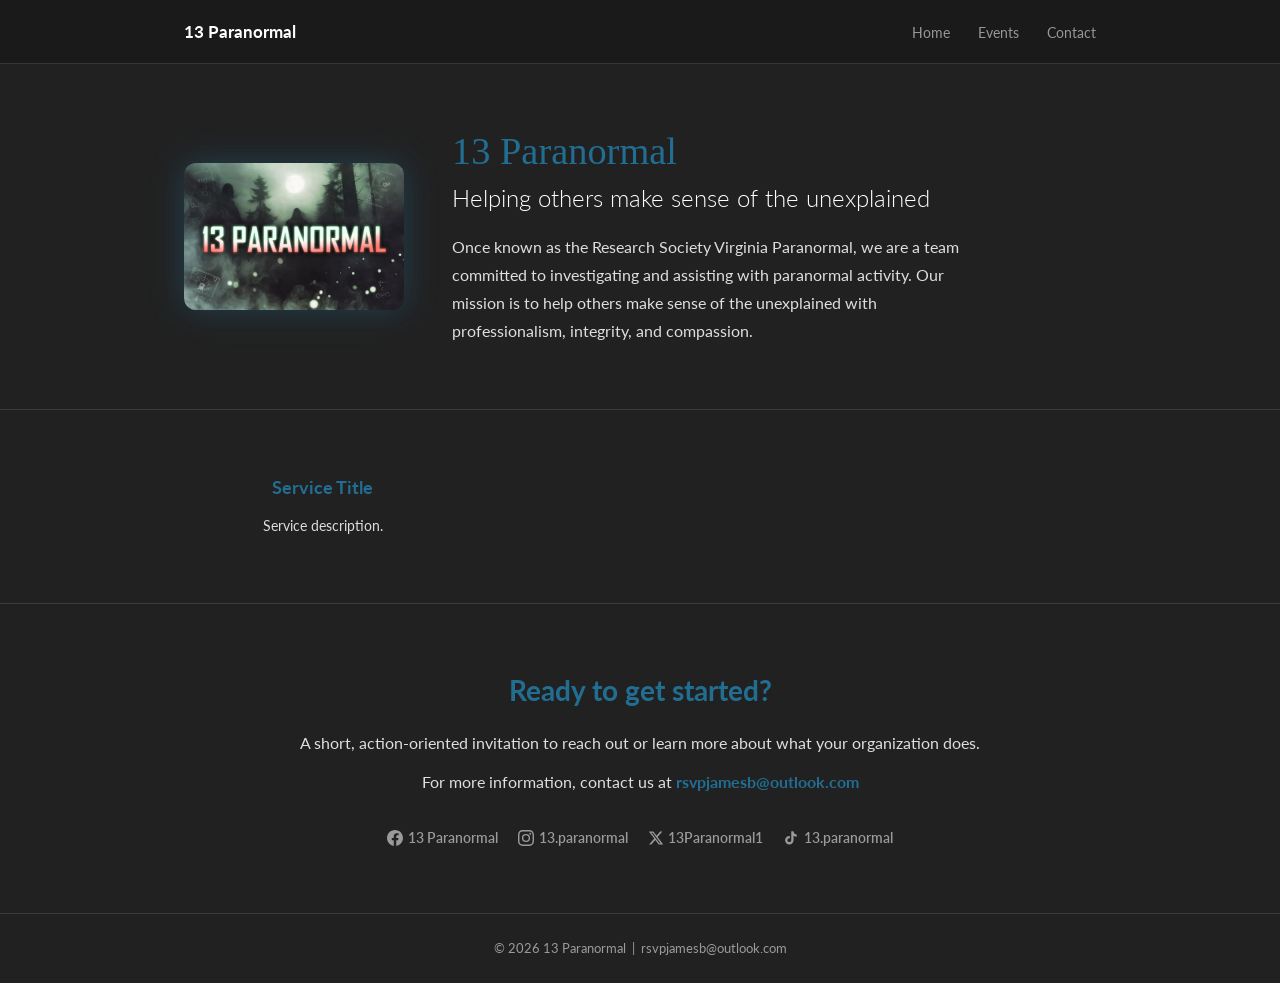
<file: index.html>
<!DOCTYPE html>
<html lang="en">
<head>
  <meta charset="UTF-8" />
  <meta name="viewport" content="width=device-width, initial-scale=1.0" />
  <meta name="description" content="" id="meta-description" />
  <title id="page-title">13Paranormal</title>
  <link rel="preconnect" href="https://fonts.googleapis.com" />
  <link rel="preconnect" href="https://fonts.gstatic.com" crossorigin />
  <link href="https://fonts.googleapis.com/css2?family=Lato:wght@300;400;700&display=swap" rel="stylesheet" />
  <link rel="icon" type="image/x-icon" href="/favicon.ico" />
  <link rel="icon" type="image/png" sizes="16x16" href="/favicon-16x16.png" />
  <link rel="icon" type="image/png" sizes="32x32" href="/favicon-32x32.png" />
  <link rel="apple-touch-icon" sizes="180x180" href="/apple-touch-icon.png" />
  <link rel="icon" type="image/png" sizes="192x192" href="/favicon-192x192.png" />
  <link rel="icon" type="image/png" sizes="512x512" href="/favicon-512x512.png" />
  <link rel="stylesheet" href="css/style.css" />
</head>
<body>

  <!-- ===================== NAV ===================== -->
  <nav class="site-nav" role="navigation" aria-label="Main navigation">
    <div class="nav-inner">
      <a href="/" class="nav-logo" id="nav-title">13Paranormal</a>
      <ul class="nav-links" id="nav-links" role="list">
        <li><a href="/" aria-current="page">Home</a></li>
        <!-- Additional nav links injected from content.json pages array -->
      </ul>
      <button class="nav-toggle" id="nav-toggle"
        aria-label="Toggle navigation" aria-expanded="false" aria-controls="nav-links">
        <span></span><span></span><span></span>
      </button>
    </div>
  </nav>

  <!-- ===================== HERO ===================== -->
  <section class="hero" aria-labelledby="hero-title">
    <div class="hero-inner">
      <div class="hero-logo" id="hero-logo-wrap" style="display:none">
        <img id="hero-logo-img" src="" alt="13Paranormal logo" />
      </div>
      <div class="hero-text">
        <h1 id="hero-title" class="hero-title"></h1>
        <p class="hero-subtitle" id="hero-subtitle"></p>
        <p class="hero-body" id="hero-body"></p>
      </div>
    </div>
  </section>

  <hr class="section-divider" />

  <!-- ===================== SERVICES ===================== -->
  <section class="services" aria-label="Our services">
    <div class="services-inner">
      <div class="services-grid" id="services-grid">
        <!-- Populated from _data/content.json -->
      </div>
    </div>
  </section>

  <hr class="section-divider" />

  <!-- ===================== CTA / CONTACT ===================== -->
  <section class="cta-section" id="contact" aria-labelledby="cta-heading">
    <div class="cta-inner">
      <h2 id="cta-heading" class="cta-heading"></h2>
      <p class="cta-body" id="cta-body"></p>
      <p class="cta-contact">
        For more information, contact us at
        <a href="#" id="contact-link"></a>
      </p>

      <!-- Social media links -->
      <div class="social-links" aria-label="Social media links">
        <a href="https://www.facebook.com/thirteen.paranormal" target="_blank" rel="noopener noreferrer" class="social-link facebook" aria-label="13Paranormal on Facebook">
          <svg class="social-icon" viewBox="0 0 24 24" fill="currentColor" aria-hidden="true" xmlns="http://www.w3.org/2000/svg">
            <path d="M24 12.073c0-6.627-5.373-12-12-12s-12 5.373-12 12c0 5.99 4.388 10.954 10.125 11.854v-8.385H7.078v-3.47h3.047V9.43c0-3.007 1.792-4.669 4.533-4.669 1.312 0 2.686.235 2.686.235v2.953H15.83c-1.491 0-1.956.925-1.956 1.874v2.25h3.328l-.532 3.47h-2.796v8.385C19.612 23.027 24 18.062 24 12.073z"/>
          </svg>
          <span class="social-name">13 Paranormal</span>
        </a>
        <a href="https://www.instagram.com/13.paranormal" target="_blank" rel="noopener noreferrer" class="social-link instagram" aria-label="13Paranormal on Instagram">
          <svg class="social-icon" viewBox="0 0 24 24" fill="currentColor" aria-hidden="true" xmlns="http://www.w3.org/2000/svg">
            <path d="M12 2.163c3.204 0 3.584.012 4.85.07 3.252.148 4.771 1.691 4.919 4.919.058 1.265.069 1.645.069 4.849 0 3.205-.012 3.584-.069 4.849-.149 3.225-1.664 4.771-4.919 4.919-1.266.058-1.644.07-4.85.07-3.204 0-3.584-.012-4.849-.07-3.26-.149-4.771-1.699-4.919-4.92-.058-1.265-.07-1.644-.07-4.849 0-3.204.013-3.583.07-4.849.149-3.227 1.664-4.771 4.919-4.919 1.266-.057 1.645-.069 4.849-.069zM12 0C8.741 0 8.333.014 7.053.072 2.695.272.273 2.69.073 7.052.014 8.333 0 8.741 0 12c0 3.259.014 3.668.072 4.948.2 4.358 2.618 6.78 6.98 6.98C8.333 23.986 8.741 24 12 24c3.259 0 3.668-.014 4.948-.072 4.354-.2 6.782-2.618 6.979-6.98.059-1.28.073-1.689.073-4.948 0-3.259-.014-3.667-.072-4.947-.196-4.354-2.617-6.78-6.979-6.98C15.668.014 15.259 0 12 0zm0 5.838a6.162 6.162 0 100 12.324 6.162 6.162 0 000-12.324zM12 16a4 4 0 110-8 4 4 0 010 8zm6.406-11.845a1.44 1.44 0 100 2.881 1.44 1.44 0 000-2.881z"/>
          </svg>
          <span class="social-name">13.paranormal</span>
        </a>
        <a href="https://x.com/13Paranormal1" target="_blank" rel="noopener noreferrer" class="social-link x" aria-label="13Paranormal on X">
          <svg class="social-icon" viewBox="0 0 24 24" fill="currentColor" aria-hidden="true" xmlns="http://www.w3.org/2000/svg">
            <path d="M18.244 2.25h3.308l-7.227 8.26 8.502 11.24H16.17l-5.214-6.817L4.99 21.75H1.68l7.73-8.835L1.254 2.25H8.08l4.713 6.231zm-1.161 17.52h1.833L7.084 4.126H5.117z"/>
          </svg>
          <span class="social-name">13Paranormal1</span>
        </a>
        <a href="https://tiktok.com/@13.paranormal" target="_blank" rel="noopener noreferrer" class="social-link tiktok" aria-label="13Paranormal on TikTok">
          <svg class="social-icon" viewBox="0 0 24 24" fill="currentColor" aria-hidden="true" xmlns="http://www.w3.org/2000/svg">
            <path d="M19.59 6.69a4.83 4.83 0 01-3.77-4.25V2h-3.45v13.67a2.89 2.89 0 01-2.88 2.5 2.89 2.89 0 01-2.89-2.89 2.89 2.89 0 012.89-2.89c.28 0 .54.04.79.1V9.01a6.33 6.33 0 00-.79-.05 6.34 6.34 0 00-6.34 6.34 6.34 6.34 0 006.34 6.34 6.34 6.34 0 006.33-6.34V8.69a8.18 8.18 0 004.78 1.52V6.76a4.85 4.85 0 01-1.02-.07z"/>
          </svg>
          <span class="social-name">13.paranormal</span>
        </a>
      </div>
    </div>
  </section>

  <!-- ===================== FOOTER ===================== -->
  <footer class="site-footer">
    <p>
      &copy; <span id="year"></span>
      <span id="footer-text"></span>
      &nbsp;|&nbsp;
      <a href="#" id="footer-email"></a>
    </p>
  </footer>

  <script>
    // ── Mobile nav toggle ────────────────────────────────
    const toggle = document.getElementById('nav-toggle');
    const navLinks = document.getElementById('nav-links');
    toggle.addEventListener('click', () => {
      const open = navLinks.classList.toggle('open');
      toggle.setAttribute('aria-expanded', String(open));
    });
    document.addEventListener('click', (e) => {
      if (!toggle.contains(e.target) && !navLinks.contains(e.target)) {
        navLinks.classList.remove('open');
        toggle.setAttribute('aria-expanded', 'false');
      }
    });

    // ── Footer year ──────────────────────────────────────
    document.getElementById('year').textContent = new Date().getFullYear();

    // ── Build dynamic nav from pages array ───────────────
    function buildNav(pages) {
      // Insert enabled page links before the Contact anchor
      (pages || []).forEach(p => {
        if (!p.enabled) return;
        const li = document.createElement('li');
        const a  = document.createElement('a');
        a.href = '/' + p.id;
        a.textContent = p.label;
        li.appendChild(a);
        navLinks.appendChild(li);
      });
      // Contact always last
      const contactLi = document.createElement('li');
      contactLi.innerHTML = '<a href="#contact">Contact</a>';
      navLinks.appendChild(contactLi);
    }

    // ── Load content from JSON ───────────────────────────
    fetch('/_data/content.json')
      .then(r => {
        if (!r.ok) throw new Error('content.json not found');
        return r.json();
      })
      .then(d => {
        document.title = d.site_title || '13Paranormal';
        document.getElementById('meta-description').content = d.hero_body || '';
        document.getElementById('nav-title').textContent = d.nav_title || '13Paranormal';

        // Hero logo
        if (d.hero_image) {
          const wrap = document.getElementById('hero-logo-wrap');
          const img  = document.getElementById('hero-logo-img');
          img.src  = d.hero_image;
          img.alt  = (d.nav_title || '13Paranormal') + ' logo';
          wrap.style.display = 'flex';
        }

        // Hero text
        document.getElementById('hero-title').textContent    = d.hero_title    || '';
        document.getElementById('hero-subtitle').textContent = d.hero_subtitle || '';
        document.getElementById('hero-body').textContent     = d.hero_body     || '';

        // Services
        const grid = document.getElementById('services-grid');
        (d.services || []).forEach(s => {
          const col = document.createElement('div');
          col.className = 'service-col';
          const h3 = document.createElement('h3');
          h3.textContent = s.title;
          const p = document.createElement('p');
          p.textContent = s.body;
          col.appendChild(h3);
          col.appendChild(p);
          grid.appendChild(col);
        });

        // CTA
        document.getElementById('cta-heading').textContent = d.cta_heading || '';
        document.getElementById('cta-body').textContent    = d.cta_body    || '';

        // Contact email
        const email = d.contact_email || '';
        const contactLink = document.getElementById('contact-link');
        contactLink.href        = 'mailto:' + email;
        contactLink.textContent = email;

        // Footer
        document.getElementById('footer-text').textContent = d.footer_text || '';
        const footerEmail = document.getElementById('footer-email');
        footerEmail.href        = 'mailto:' + email;
        footerEmail.textContent = email;

        // Dynamic nav — build from pages array
        buildNav(d.pages);
      })
      .catch(err => console.error('Failed to load content:', err));
  </script>

</body>
</html>
</file>
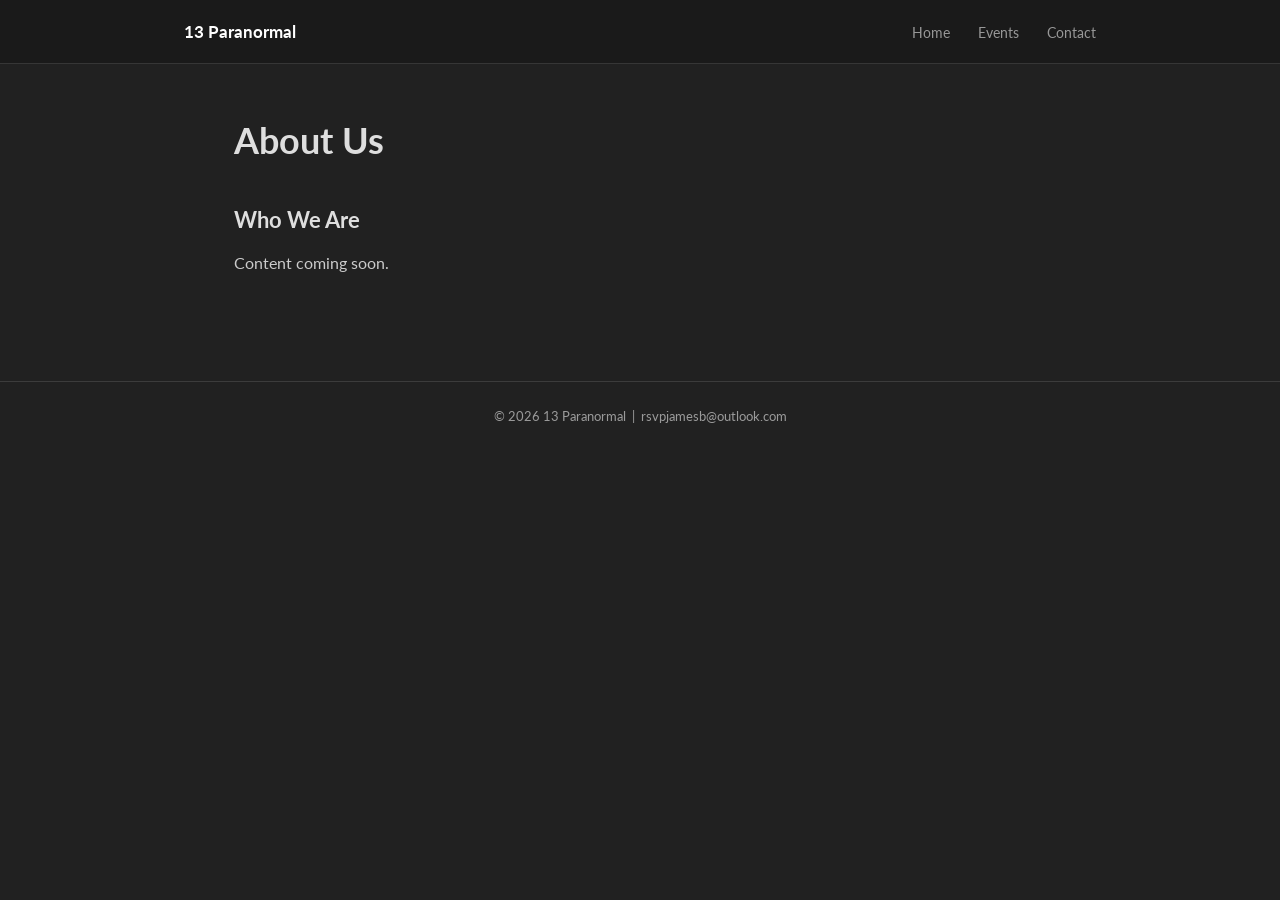
<file: about.html>
<!DOCTYPE html>
<html lang="en">
<head>
  <meta charset="UTF-8" />
  <meta name="viewport" content="width=device-width, initial-scale=1.0" />
  <meta name="description" content="About 13Paranormal — who we are and what we do." id="meta-description" />
  <title>About Us | 13Paranormal</title>
  <link rel="preconnect" href="https://fonts.googleapis.com" />
  <link rel="preconnect" href="https://fonts.gstatic.com" crossorigin />
  <link href="https://fonts.googleapis.com/css2?family=Lato:wght@300;400;700&display=swap" rel="stylesheet" />
  <link rel="icon" type="image/x-icon" href="/favicon.ico" />
  <link rel="icon" type="image/png" sizes="16x16" href="/favicon-16x16.png" />
  <link rel="icon" type="image/png" sizes="32x32" href="/favicon-32x32.png" />
  <link rel="apple-touch-icon" sizes="180x180" href="/apple-touch-icon.png" />
  <link rel="icon" type="image/png" sizes="192x192" href="/favicon-192x192.png" />
  <link rel="icon" type="image/png" sizes="512x512" href="/favicon-512x512.png" />
  <link rel="stylesheet" href="/css/style.css" />
  <style>
    .inner-page { max-width: 860px; margin: 0 auto; padding: 3rem 1.5rem 4rem; }
    .inner-page h1 { font-size: 2.25rem; font-weight: 700; margin-bottom: 2rem; }
    .about-section { margin-bottom: 2.5rem; }
    .about-section h2 { font-size: 1.4rem; font-weight: 700; margin-bottom: 0.75rem; }
    .about-section p { font-size: 1rem; line-height: 1.75; opacity: 0.9; white-space: pre-line; }
  </style>
</head>
<body>

  <nav class="site-nav" role="navigation" aria-label="Main navigation">
    <div class="nav-inner">
      <a href="/" class="nav-logo" id="nav-title">13Paranormal</a>
      <ul class="nav-links" id="nav-links" role="list">
        <li><a href="/">Home</a></li>
        <!-- dynamic nav links injected here -->
      </ul>
      <button class="nav-toggle" id="nav-toggle"
        aria-label="Toggle navigation" aria-expanded="false" aria-controls="nav-links">
        <span></span><span></span><span></span>
      </button>
    </div>
  </nav>

  <main>
    <div class="inner-page" id="page-content" aria-live="polite">
      <h1 id="page-title">About Us</h1>
      <div id="sections-container"></div>
    </div>
  </main>

  <footer class="site-footer">
    <p>
      &copy; <span id="year"></span>
      <span id="footer-text"></span>
      &nbsp;|&nbsp;
      <a href="#" id="footer-email"></a>
    </p>
  </footer>

  <script>
    // ── Shared nav/footer loader ─────────────────────────────────────────────
    function buildNav(data, currentPage) {
      const ul = document.getElementById('nav-links');
      ul.innerHTML = '<li><a href="/">Home</a></li>';
      (data.pages || []).forEach(p => {
        if (!p.enabled) return;
        const li = document.createElement('li');
        const a  = document.createElement('a');
        a.href = '/' + p.id;
        a.textContent = p.label;
        if (p.id === currentPage) a.setAttribute('aria-current', 'page');
        li.appendChild(a);
        ul.appendChild(li);
      });
      const contactLi = document.createElement('li');
      contactLi.innerHTML = '<a href="/#contact">Contact</a>';
      ul.appendChild(contactLi);
    }

    function applyShared(data, currentPage) {
      if (data.nav_title)     document.getElementById('nav-title').textContent   = data.nav_title;
      if (data.footer_text)   document.getElementById('footer-text').textContent = data.footer_text;
      if (data.contact_email) {
        const fe = document.getElementById('footer-email');
        fe.href = 'mailto:' + data.contact_email;
        fe.textContent = data.contact_email;
      }
      buildNav(data, currentPage);
    }

    // ── Mobile nav toggle ────────────────────────────────────────────────────
    const toggle = document.getElementById('nav-toggle');
    const links  = document.getElementById('nav-links');
    toggle.addEventListener('click', () => {
      const open = links.classList.toggle('open');
      toggle.setAttribute('aria-expanded', String(open));
    });
    document.addEventListener('click', e => {
      if (!toggle.contains(e.target) && !links.contains(e.target)) {
        links.classList.remove('open');
        toggle.setAttribute('aria-expanded', 'false');
      }
    });

    document.getElementById('year').textContent = new Date().getFullYear();

    // ── Load shared content ──────────────────────────────────────────────────
    fetch('/_data/content.json')
      .then(r => r.ok ? r.json() : Promise.reject())
      .then(d => applyShared(d, 'about'))
      .catch(() => {});

    // ── Load page content ────────────────────────────────────────────────────
    fetch('/_data/about.json')
      .then(r => r.ok ? r.json() : Promise.reject())
      .then(d => {
        if (d.page_title) {
          document.getElementById('page-title').textContent = d.page_title;
          document.title = d.page_title + ' | 13Paranormal';
        }
        const container = document.getElementById('sections-container');
        (d.sections || []).forEach(s => {
          const sec = document.createElement('div');
          sec.className = 'about-section';
          if (s.heading) {
            const h2 = document.createElement('h2');
            h2.textContent = s.heading;
            sec.appendChild(h2);
          }
          if (s.body) {
            const p = document.createElement('p');
            p.textContent = s.body;
            sec.appendChild(p);
          }
          container.appendChild(sec);
        });
      })
      .catch(() => {});
  </script>

</body>
</html>
</file>
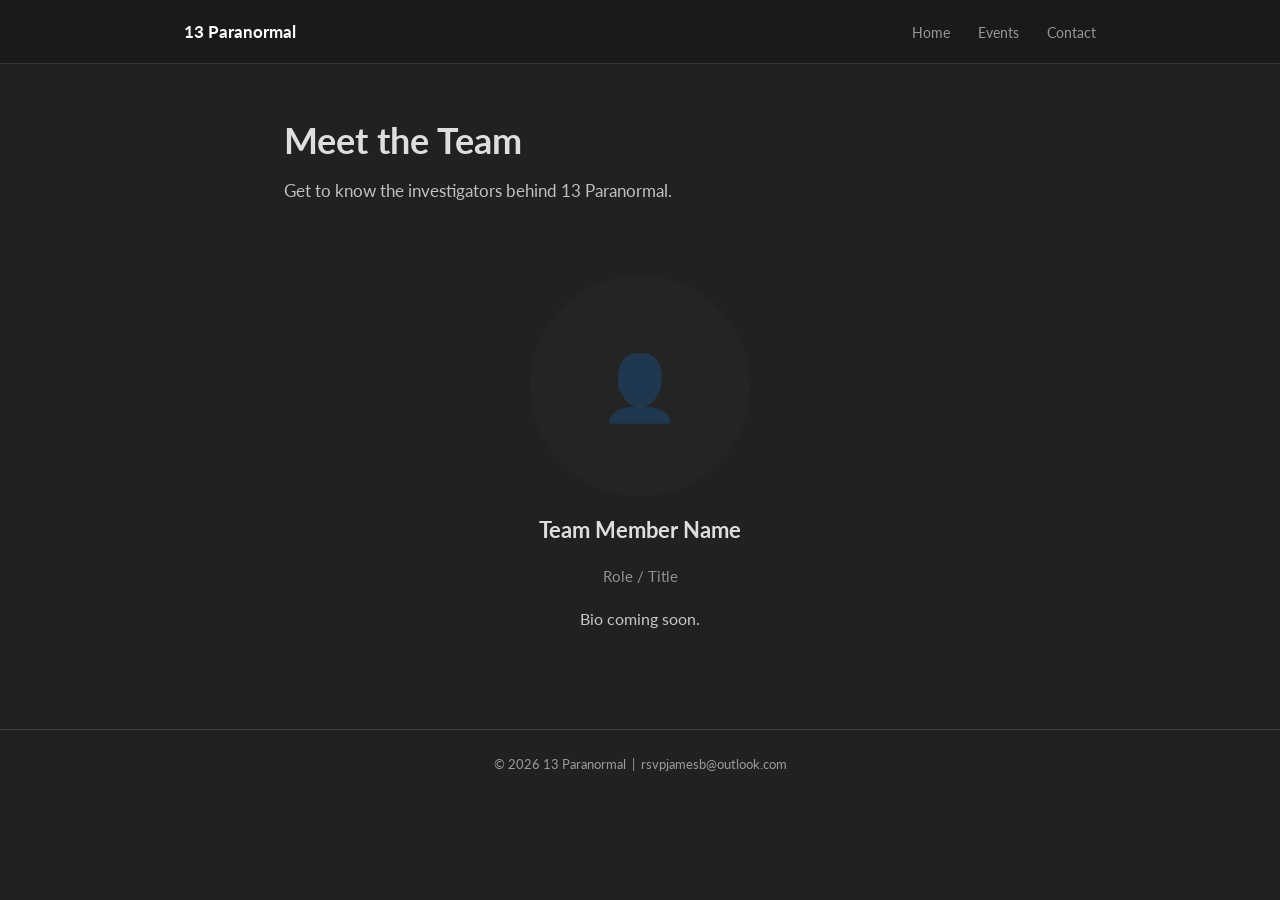
<file: bios.html>
<!DOCTYPE html>
<html lang="en">
<head>
  <meta charset="UTF-8" />
  <meta name="viewport" content="width=device-width, initial-scale=1.0" />
  <meta name="description" content="Meet the investigators of 13Paranormal." />
  <title>Meet the Team | 13Paranormal</title>
  <link rel="preconnect" href="https://fonts.googleapis.com" />
  <link rel="preconnect" href="https://fonts.gstatic.com" crossorigin />
  <link href="https://fonts.googleapis.com/css2?family=Lato:wght@300;400;700&display=swap" rel="stylesheet" />
  <link rel="icon" type="image/x-icon" href="/favicon.ico" />
  <link rel="icon" type="image/png" sizes="16x16" href="/favicon-16x16.png" />
  <link rel="icon" type="image/png" sizes="32x32" href="/favicon-32x32.png" />
  <link rel="apple-touch-icon" sizes="180x180" href="/apple-touch-icon.png" />
  <link rel="icon" type="image/png" sizes="192x192" href="/favicon-192x192.png" />
  <link rel="icon" type="image/png" sizes="512x512" href="/favicon-512x512.png" />
  <link rel="stylesheet" href="/css/style.css" />
  <style>
    .inner-page {
      max-width: 760px;
      margin: 0 auto;
      padding: 3rem 1.5rem 4rem;
    }

    .inner-page h1 {
      font-size: 2.25rem;
      font-weight: 700;
      margin-bottom: 0.5rem;
    }

    .page-intro {
      font-size: 1.05rem;
      opacity: 0.85;
      margin-bottom: 2.5rem;
    }

    /* ── Individual bio block ── */
    .bio-block {
      display: flex;
      flex-direction: column;
      align-items: center;
      text-align: center;
      gap: 1rem;
      padding: 2rem 0;
    }

    .bio-photo {
      width: 220px;
      height: 220px;
      object-fit: cover;
      border-radius: 50%;
      background: rgba(255,255,255,0.06);
      flex-shrink: 0;
    }

    .bio-photo-placeholder {
      width: 220px;
      height: 220px;
      border-radius: 50%;
      background: rgba(255,255,255,0.06);
      display: flex;
      align-items: center;
      justify-content: center;
      font-size: 4rem;
      opacity: 0.3;
      flex-shrink: 0;
    }

    .bio-name {
      font-size: 1.4rem;
      font-weight: 700;
      margin: 0;
    }

    .bio-role {
      font-size: 0.95rem;
      opacity: 0.6;
      margin: 0;
    }

    .bio-text {
      font-size: 1rem;
      line-height: 1.8;
      opacity: 0.88;
      white-space: pre-line;
      max-width: 600px;
    }

    /* ── Section divider between bios ── */
    .bio-divider {
      border: none;
      border-top: 1px solid rgba(255,255,255,0.12);
      margin: 0;
    }
  </style>
</head>
<body>

  <nav class="site-nav" role="navigation" aria-label="Main navigation">
    <div class="nav-inner">
      <a href="/" class="nav-logo" id="nav-title">13Paranormal</a>
      <ul class="nav-links" id="nav-links" role="list">
        <li><a href="/">Home</a></li>
      </ul>
      <button class="nav-toggle" id="nav-toggle"
        aria-label="Toggle navigation" aria-expanded="false" aria-controls="nav-links">
        <span></span><span></span><span></span>
      </button>
    </div>
  </nav>

  <main>
    <div class="inner-page" aria-live="polite">
      <h1 id="page-title">Meet the Team</h1>
      <p class="page-intro" id="page-intro"></p>
      <div id="bios-container"></div>
    </div>
  </main>

  <footer class="site-footer">
    <p>
      &copy; <span id="year"></span>
      <span id="footer-text"></span>
      &nbsp;|&nbsp;
      <a href="#" id="footer-email"></a>
    </p>
  </footer>

  <script>
    // ── Nav toggle ───────────────────────────────────────
    const toggle  = document.getElementById('nav-toggle');
    const navLinks = document.getElementById('nav-links');
    toggle.addEventListener('click', () => {
      const open = navLinks.classList.toggle('open');
      toggle.setAttribute('aria-expanded', String(open));
    });
    document.addEventListener('click', e => {
      if (!toggle.contains(e.target) && !navLinks.contains(e.target)) {
        navLinks.classList.remove('open');
        toggle.setAttribute('aria-expanded', 'false');
      }
    });

    document.getElementById('year').textContent = new Date().getFullYear();

    // ── Shared content (nav + footer) ───────────────────
    fetch('/_data/content.json')
      .then(r => r.ok ? r.json() : Promise.reject())
      .then(d => {
        if (d.nav_title)     document.getElementById('nav-title').textContent   = d.nav_title;
        if (d.footer_text)   document.getElementById('footer-text').textContent = d.footer_text;
        if (d.contact_email) {
          const fe = document.getElementById('footer-email');
          fe.href = 'mailto:' + d.contact_email;
          fe.textContent = d.contact_email;
        }

        // Dynamic nav
        (d.pages || []).forEach(p => {
          if (!p.enabled) return;
          const li = document.createElement('li');
          const a  = document.createElement('a');
          a.href = '/' + p.id;
          a.textContent = p.label;
          if (p.id === 'bios') a.setAttribute('aria-current', 'page');
          li.appendChild(a);
          navLinks.appendChild(li);
        });
        const contactLi = document.createElement('li');
        contactLi.innerHTML = '<a href="/#contact">Contact</a>';
        navLinks.appendChild(contactLi);
      })
      .catch(() => {});

    // ── Bios content ─────────────────────────────────────
    fetch('/_data/bios.json')
      .then(r => r.ok ? r.json() : Promise.reject())
      .then(d => {
        if (d.page_title) {
          document.getElementById('page-title').textContent = d.page_title;
          document.title = d.page_title + ' | 13Paranormal';
        }
        if (d.page_intro) {
          document.getElementById('page-intro').textContent = d.page_intro;
        }

        const container = document.getElementById('bios-container');
        (d.members || []).forEach((m, i) => {

          // Section break before every bio after the first
          if (i > 0) {
            const hr = document.createElement('hr');
            hr.className = 'bio-divider';
            container.appendChild(hr);
          }

          const block = document.createElement('div');
          block.className = 'bio-block';

          // Photo or placeholder
          if (m.photo) {
            const img = document.createElement('img');
            img.src = m.photo;
            img.alt = m.name + ' photo';
            img.className = 'bio-photo';
            block.appendChild(img);
          } else {
            const ph = document.createElement('div');
            ph.className = 'bio-photo-placeholder';
            ph.setAttribute('aria-hidden', 'true');
            ph.textContent = '👤';
            block.appendChild(ph);
          }

          // Name
          const name = document.createElement('p');
          name.className = 'bio-name';
          name.textContent = m.name;
          block.appendChild(name);

          // Role (optional)
          if (m.role) {
            const role = document.createElement('p');
            role.className = 'bio-role';
            role.textContent = m.role;
            block.appendChild(role);
          }

          // Bio text
          if (m.bio) {
            const bio = document.createElement('p');
            bio.className = 'bio-text';
            bio.textContent = m.bio;
            block.appendChild(bio);
          }

          container.appendChild(block);
        });
      })
      .catch(() => {});
  </script>

</body>
</html>
</file>
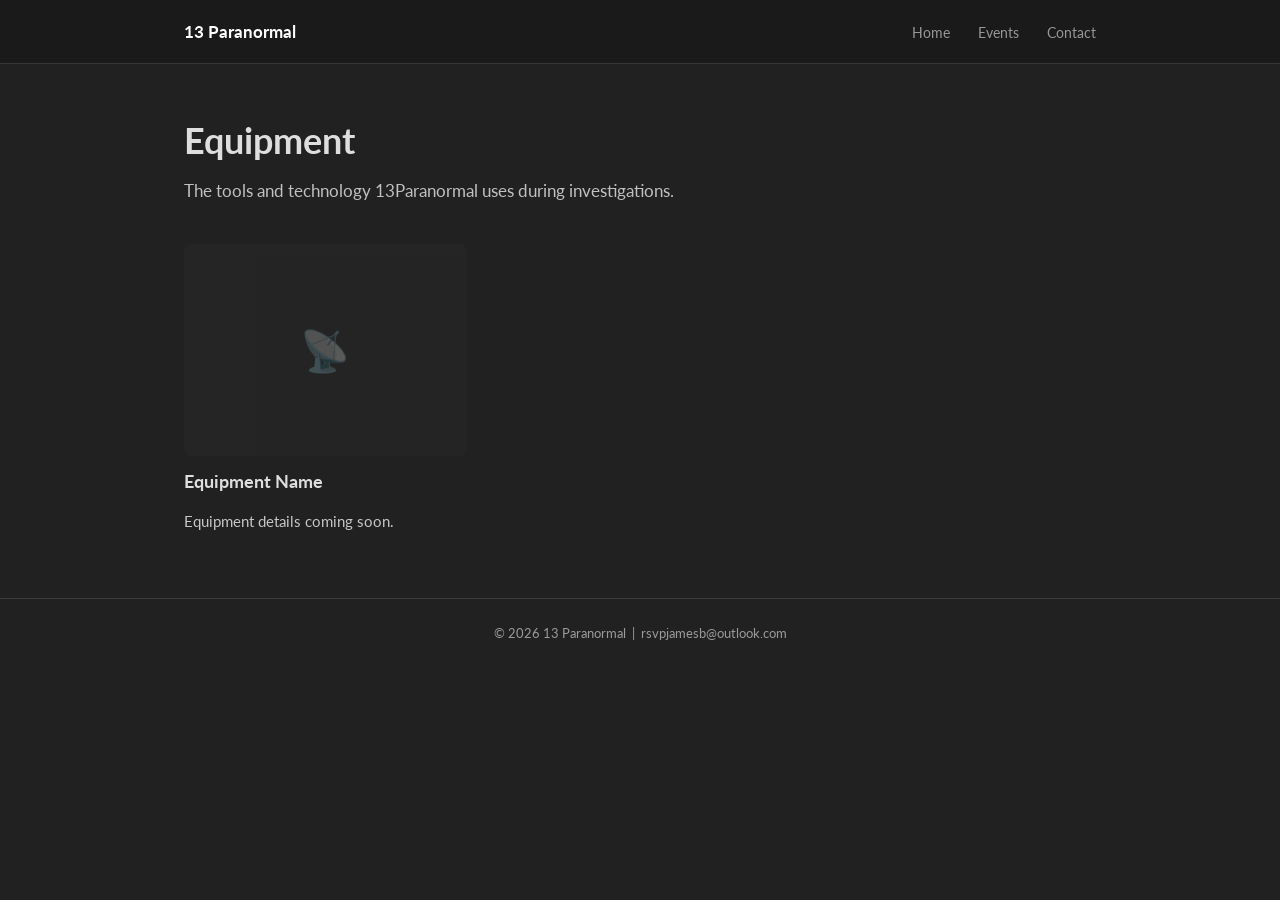
<file: equipment.html>
<!DOCTYPE html>
<html lang="en">
<head>
  <meta charset="UTF-8" />
  <meta name="viewport" content="width=device-width, initial-scale=1.0" />
  <meta name="description" content="Equipment used by 13Paranormal during investigations." id="meta-description" />
  <title>Equipment | 13Paranormal</title>
  <link rel="preconnect" href="https://fonts.googleapis.com" />
  <link rel="preconnect" href="https://fonts.gstatic.com" crossorigin />
  <link href="https://fonts.googleapis.com/css2?family=Lato:wght@300;400;700&display=swap" rel="stylesheet" />
  <link rel="icon" type="image/x-icon" href="/favicon.ico" />
  <link rel="icon" type="image/png" sizes="16x16" href="/favicon-16x16.png" />
  <link rel="icon" type="image/png" sizes="32x32" href="/favicon-32x32.png" />
  <link rel="apple-touch-icon" sizes="180x180" href="/apple-touch-icon.png" />
  <link rel="icon" type="image/png" sizes="192x192" href="/favicon-192x192.png" />
  <link rel="icon" type="image/png" sizes="512x512" href="/favicon-512x512.png" />
  <link rel="stylesheet" href="/css/style.css" />
  <style>
    .inner-page { max-width: 960px; margin: 0 auto; padding: 3rem 1.5rem 4rem; }
    .inner-page h1 { font-size: 2.25rem; font-weight: 700; margin-bottom: 0.5rem; }
    .page-intro { font-size: 1.05rem; opacity: 0.85; margin-bottom: 2.5rem; }
    .equipment-grid {
      display: grid;
      grid-template-columns: repeat(auto-fill, minmax(260px, 1fr));
      gap: 2rem;
    }
    .equipment-card { display: flex; flex-direction: column; gap: 0.75rem; }
    .equipment-photo {
      width: 100%;
      aspect-ratio: 4 / 3;
      object-fit: cover;
      border-radius: 8px;
      background: rgba(255,255,255,0.06);
    }
    .equipment-photo-placeholder {
      width: 100%;
      aspect-ratio: 4 / 3;
      border-radius: 8px;
      background: rgba(255,255,255,0.06);
      display: flex;
      align-items: center;
      justify-content: center;
      font-size: 2.5rem;
      opacity: 0.3;
    }
    .equipment-name { font-size: 1.1rem; font-weight: 700; margin: 0; }
    .equipment-desc { font-size: 0.95rem; line-height: 1.7; opacity: 0.88; white-space: pre-line; }
  </style>
</head>
<body>

  <nav class="site-nav" role="navigation" aria-label="Main navigation">
    <div class="nav-inner">
      <a href="/" class="nav-logo" id="nav-title">13Paranormal</a>
      <ul class="nav-links" id="nav-links" role="list">
        <li><a href="/">Home</a></li>
      </ul>
      <button class="nav-toggle" id="nav-toggle"
        aria-label="Toggle navigation" aria-expanded="false" aria-controls="nav-links">
        <span></span><span></span><span></span>
      </button>
    </div>
  </nav>

  <main>
    <div class="inner-page" aria-live="polite">
      <h1 id="page-title">Equipment</h1>
      <p class="page-intro" id="page-intro"></p>
      <div class="equipment-grid" id="equipment-grid"></div>
    </div>
  </main>

  <footer class="site-footer">
    <p>
      &copy; <span id="year"></span>
      <span id="footer-text"></span>
      &nbsp;|&nbsp;
      <a href="#" id="footer-email"></a>
    </p>
  </footer>

  <script>
    function buildNav(data, currentPage) {
      const ul = document.getElementById('nav-links');
      ul.innerHTML = '<li><a href="/">Home</a></li>';
      (data.pages || []).forEach(p => {
        if (!p.enabled) return;
        const li = document.createElement('li');
        const a  = document.createElement('a');
        a.href = '/' + p.id;
        a.textContent = p.label;
        if (p.id === currentPage) a.setAttribute('aria-current', 'page');
        li.appendChild(a);
        ul.appendChild(li);
      });
      const contactLi = document.createElement('li');
      contactLi.innerHTML = '<a href="/#contact">Contact</a>';
      ul.appendChild(contactLi);
    }

    function applyShared(data, currentPage) {
      if (data.nav_title)     document.getElementById('nav-title').textContent   = data.nav_title;
      if (data.footer_text)   document.getElementById('footer-text').textContent = data.footer_text;
      if (data.contact_email) {
        const fe = document.getElementById('footer-email');
        fe.href = 'mailto:' + data.contact_email;
        fe.textContent = data.contact_email;
      }
      buildNav(data, currentPage);
    }

    const toggle = document.getElementById('nav-toggle');
    const links  = document.getElementById('nav-links');
    toggle.addEventListener('click', () => {
      const open = links.classList.toggle('open');
      toggle.setAttribute('aria-expanded', String(open));
    });
    document.addEventListener('click', e => {
      if (!toggle.contains(e.target) && !links.contains(e.target)) {
        links.classList.remove('open');
        toggle.setAttribute('aria-expanded', 'false');
      }
    });

    document.getElementById('year').textContent = new Date().getFullYear();

    fetch('/_data/content.json')
      .then(r => r.ok ? r.json() : Promise.reject())
      .then(d => applyShared(d, 'equipment'))
      .catch(() => {});

    fetch('/_data/equipment.json')
      .then(r => r.ok ? r.json() : Promise.reject())
      .then(d => {
        if (d.page_title) {
          document.getElementById('page-title').textContent = d.page_title;
          document.title = d.page_title + ' | 13Paranormal';
        }
        if (d.page_intro) document.getElementById('page-intro').textContent = d.page_intro;

        const grid = document.getElementById('equipment-grid');
        (d.items || []).forEach(item => {
          const card = document.createElement('div');
          card.className = 'equipment-card';

          if (item.photo) {
            const img = document.createElement('img');
            img.src = item.photo;
            img.alt = item.name + ' photo';
            img.className = 'equipment-photo';
            card.appendChild(img);
          } else {
            const ph = document.createElement('div');
            ph.className = 'equipment-photo-placeholder';
            ph.textContent = '📡';
            card.appendChild(ph);
          }

          const name = document.createElement('p');
          name.className = 'equipment-name';
          name.textContent = item.name;
          card.appendChild(name);

          if (item.description) {
            const desc = document.createElement('p');
            desc.className = 'equipment-desc';
            desc.textContent = item.description;
            card.appendChild(desc);
          }

          grid.appendChild(card);
        });
      })
      .catch(() => {});
  </script>

</body>
</html>
</file>
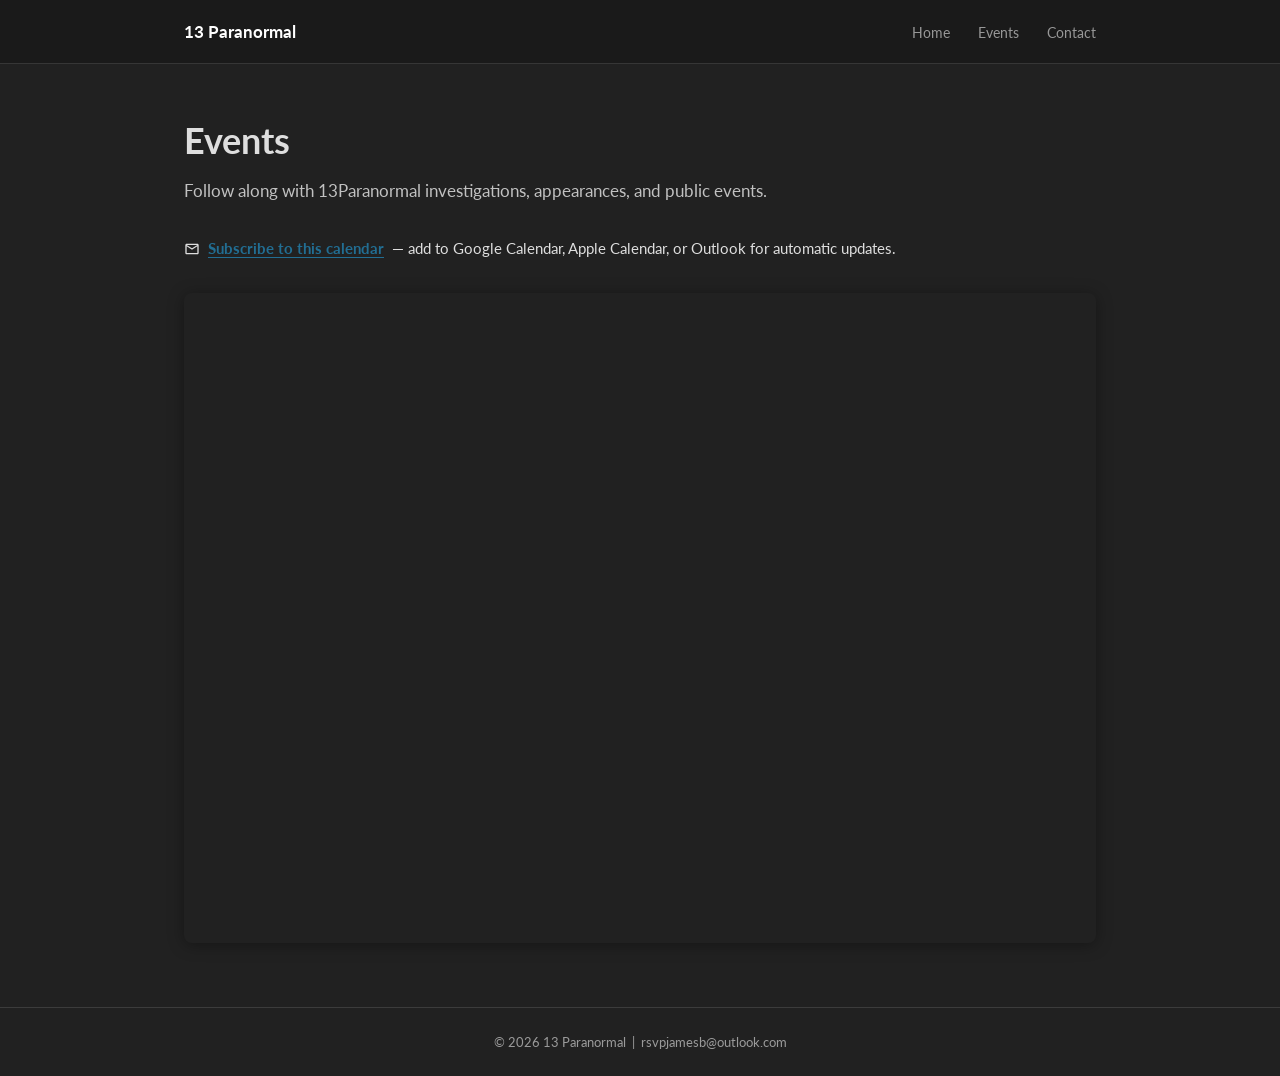
<file: events.html>
<!DOCTYPE html>
<html lang="en">
<head>
  <meta charset="UTF-8" />
  <meta name="viewport" content="width=device-width, initial-scale=1.0" />
  <meta name="description" content="Upcoming events, investigations, appearances, and public programming from 13Paranormal." />
  <title>Events | 13Paranormal</title>
  <link rel="preconnect" href="https://fonts.googleapis.com" />
  <link rel="preconnect" href="https://fonts.gstatic.com" crossorigin />
  <link href="https://fonts.googleapis.com/css2?family=Lato:wght@300;400;700&display=swap" rel="stylesheet" />
  <link rel="icon" type="image/x-icon" href="/favicon.ico" />
  <link rel="icon" type="image/png" sizes="16x16" href="/favicon-16x16.png" />
  <link rel="icon" type="image/png" sizes="32x32" href="/favicon-32x32.png" />
  <link rel="apple-touch-icon" sizes="180x180" href="/apple-touch-icon.png" />
  <link rel="icon" type="image/png" sizes="192x192" href="/favicon-192x192.png" />
  <link rel="icon" type="image/png" sizes="512x512" href="/favicon-512x512.png" />
  <link rel="stylesheet" href="/css/style.css" />
  <style>
    .events-page { max-width: 960px; margin: 0 auto; padding: 3rem 1.5rem 4rem; }
    .events-page h1 { font-size: 2.25rem; font-weight: 700; margin-bottom: 0.5rem; }
    .events-intro { font-size: 1.05rem; margin-bottom: 2rem; opacity: 0.85; }
    .events-subscribe {
      display: inline-flex; align-items: center; gap: 0.5rem;
      margin-bottom: 2rem; font-size: 0.95rem;
    }
    .events-subscribe a { font-weight: 700; text-decoration: underline; text-underline-offset: 3px; }
    .calendar-embed {
      position: relative; width: 100%; border-radius: 8px;
      overflow: hidden; box-shadow: 0 2px 16px rgba(0,0,0,0.35);
    }
    .calendar-embed iframe { display: block; width: 100%; height: 650px; border: 0; }
    @media (max-width: 600px) { .calendar-embed iframe { height: 480px; } }
  </style>
</head>
<body>

  <nav class="site-nav" role="navigation" aria-label="Main navigation">
    <div class="nav-inner">
      <a href="/" class="nav-logo" id="nav-title">13Paranormal</a>
      <ul class="nav-links" id="nav-links" role="list">
        <li><a href="/">Home</a></li>
        <!-- dynamic nav links injected here -->
      </ul>
      <button class="nav-toggle" id="nav-toggle"
        aria-label="Toggle navigation" aria-expanded="false" aria-controls="nav-links">
        <span></span><span></span><span></span>
      </button>
    </div>
  </nav>

  <main>
    <section class="events-page" aria-labelledby="events-heading">
      <h1 id="events-heading">Events</h1>
      <p class="events-intro">
        Follow along with 13Paranormal investigations, appearances, and public events.
      </p>

      <p class="events-subscribe">
        <svg width="16" height="16" viewBox="0 0 24 24" fill="currentColor" aria-hidden="true" xmlns="http://www.w3.org/2000/svg">
          <path d="M20 4H4c-1.1 0-2 .9-2 2v12c0 1.1.9 2 2 2h16c1.1 0 2-.9 2-2V6c0-1.1-.9-2-2-2zm0 14H4V8l8 5 8-5v10zm-8-7L4 6h16l-8 5z"/>
        </svg>
        <a href="https://calendar.google.com/calendar/ical/11460f39d4cafa918af23313b71f5b1ef2a9432457b40728f436d8dcd0c34d15%40group.calendar.google.com/public/basic.ics"
           target="_blank" rel="noopener noreferrer">
          Subscribe to this calendar
        </a>
        — add to Google Calendar, Apple Calendar, or Outlook for automatic updates.
      </p>

      <div class="calendar-embed">
        <iframe
          src="https://calendar.google.com/calendar/embed?src=11460f39d4cafa918af23313b71f5b1ef2a9432457b40728f436d8dcd0c34d15%40group.calendar.google.com&ctz=America%2FNew_York&mode=MONTH&showTitle=0&showNav=1&showDate=1&showPrint=0&showTabs=0&showCalendars=0"
          style="border:0"
          frameborder="0"
          scrolling="no"
          title="13Paranormal Events Calendar">
        </iframe>
      </div>
    </section>
  </main>

  <footer class="site-footer">
    <p>
      &copy; <span id="year"></span>
      <span id="footer-text"></span>
      &nbsp;|&nbsp;
      <a href="#" id="footer-email"></a>
    </p>
  </footer>

  <script>
    const toggle  = document.getElementById('nav-toggle');
    const navLinks = document.getElementById('nav-links');
    toggle.addEventListener('click', () => {
      const open = navLinks.classList.toggle('open');
      toggle.setAttribute('aria-expanded', String(open));
    });
    document.addEventListener('click', e => {
      if (!toggle.contains(e.target) && !navLinks.contains(e.target)) {
        navLinks.classList.remove('open');
        toggle.setAttribute('aria-expanded', 'false');
      }
    });

    document.getElementById('year').textContent = new Date().getFullYear();

    fetch('/_data/content.json')
      .then(r => r.ok ? r.json() : Promise.reject())
      .then(d => {
        if (d.nav_title)    document.getElementById('nav-title').textContent   = d.nav_title;
        if (d.footer_text)  document.getElementById('footer-text').textContent = d.footer_text;
        if (d.contact_email) {
          const fe = document.getElementById('footer-email');
          fe.href = 'mailto:' + d.contact_email;
          fe.textContent = d.contact_email;
        }

        // Build dynamic nav from pages array
        (d.pages || []).forEach(p => {
          if (!p.enabled) return;
          const li = document.createElement('li');
          const a  = document.createElement('a');
          a.href = '/' + p.id;
          a.textContent = p.label;
          if (p.id === 'events') a.setAttribute('aria-current', 'page');
          li.appendChild(a);
          navLinks.appendChild(li);
        });
        const contactLi = document.createElement('li');
        contactLi.innerHTML = '<a href="/#contact">Contact</a>';
        navLinks.appendChild(contactLi);
      })
      .catch(() => {});
  </script>

</body>
</html>
</file>
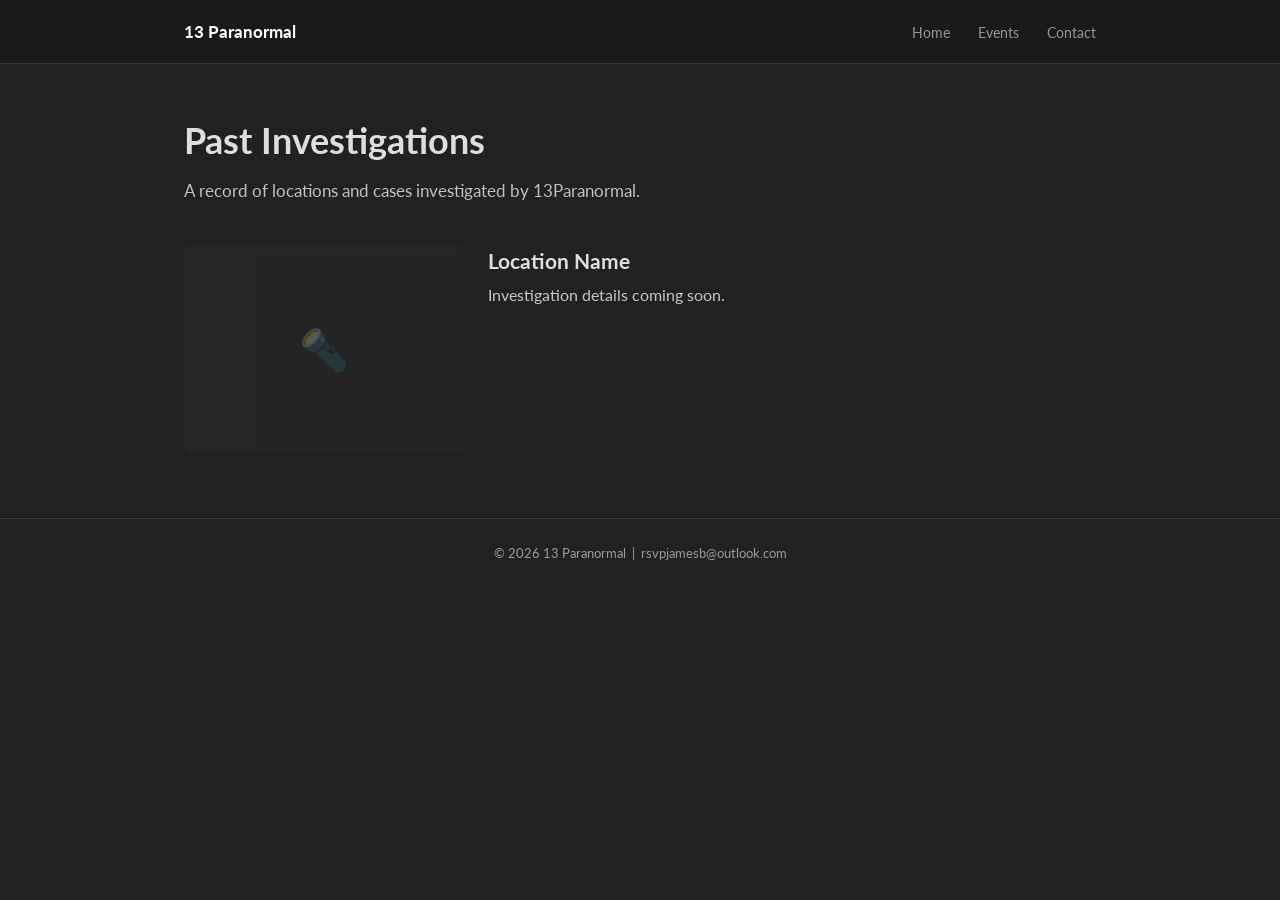
<file: investigations.html>
<!DOCTYPE html>
<html lang="en">
<head>
  <meta charset="UTF-8" />
  <meta name="viewport" content="width=device-width, initial-scale=1.0" />
  <meta name="description" content="Past investigations conducted by 13Paranormal." id="meta-description" />
  <title>Past Investigations | 13Paranormal</title>
  <link rel="preconnect" href="https://fonts.googleapis.com" />
  <link rel="preconnect" href="https://fonts.gstatic.com" crossorigin />
  <link href="https://fonts.googleapis.com/css2?family=Lato:wght@300;400;700&display=swap" rel="stylesheet" />
  <link rel="icon" type="image/x-icon" href="/favicon.ico" />
  <link rel="icon" type="image/png" sizes="16x16" href="/favicon-16x16.png" />
  <link rel="icon" type="image/png" sizes="32x32" href="/favicon-32x32.png" />
  <link rel="apple-touch-icon" sizes="180x180" href="/apple-touch-icon.png" />
  <link rel="icon" type="image/png" sizes="192x192" href="/favicon-192x192.png" />
  <link rel="icon" type="image/png" sizes="512x512" href="/favicon-512x512.png" />
  <link rel="stylesheet" href="/css/style.css" />
  <style>
    .inner-page { max-width: 960px; margin: 0 auto; padding: 3rem 1.5rem 4rem; }
    .inner-page h1 { font-size: 2.25rem; font-weight: 700; margin-bottom: 0.5rem; }
    .page-intro { font-size: 1.05rem; opacity: 0.85; margin-bottom: 2.5rem; }
    .investigations-list { display: flex; flex-direction: column; gap: 2.5rem; }
    .investigation-card {
      display: grid;
      grid-template-columns: 280px 1fr;
      gap: 1.5rem;
      align-items: start;
    }
    @media (max-width: 640px) {
      .investigation-card { grid-template-columns: 1fr; }
    }
    .investigation-img {
      width: 100%;
      aspect-ratio: 4 / 3;
      object-fit: cover;
      border-radius: 8px;
      background: rgba(255,255,255,0.06);
    }
    .investigation-img-placeholder {
      width: 100%;
      aspect-ratio: 4 / 3;
      border-radius: 8px;
      background: rgba(255,255,255,0.06);
      display: flex;
      align-items: center;
      justify-content: center;
      font-size: 2.5rem;
      opacity: 0.3;
    }
    .investigation-text h2 { font-size: 1.3rem; font-weight: 700; margin: 0 0 0.25rem; }
    .investigation-date { font-size: 0.85rem; opacity: 0.55; margin: 0 0 0.75rem; }
    .investigation-summary { font-size: 0.97rem; line-height: 1.75; opacity: 0.88; white-space: pre-line; }
    hr.card-divider { border: none; border-top: 1px solid rgba(255,255,255,0.1); margin: 0; }
  </style>
</head>
<body>

  <nav class="site-nav" role="navigation" aria-label="Main navigation">
    <div class="nav-inner">
      <a href="/" class="nav-logo" id="nav-title">13Paranormal</a>
      <ul class="nav-links" id="nav-links" role="list">
        <li><a href="/">Home</a></li>
      </ul>
      <button class="nav-toggle" id="nav-toggle"
        aria-label="Toggle navigation" aria-expanded="false" aria-controls="nav-links">
        <span></span><span></span><span></span>
      </button>
    </div>
  </nav>

  <main>
    <div class="inner-page" aria-live="polite">
      <h1 id="page-title">Past Investigations</h1>
      <p class="page-intro" id="page-intro"></p>
      <div class="investigations-list" id="investigations-list"></div>
    </div>
  </main>

  <footer class="site-footer">
    <p>
      &copy; <span id="year"></span>
      <span id="footer-text"></span>
      &nbsp;|&nbsp;
      <a href="#" id="footer-email"></a>
    </p>
  </footer>

  <script>
    function buildNav(data, currentPage) {
      const ul = document.getElementById('nav-links');
      ul.innerHTML = '<li><a href="/">Home</a></li>';
      (data.pages || []).forEach(p => {
        if (!p.enabled) return;
        const li = document.createElement('li');
        const a  = document.createElement('a');
        a.href = '/' + p.id;
        a.textContent = p.label;
        if (p.id === currentPage) a.setAttribute('aria-current', 'page');
        li.appendChild(a);
        ul.appendChild(li);
      });
      const contactLi = document.createElement('li');
      contactLi.innerHTML = '<a href="/#contact">Contact</a>';
      ul.appendChild(contactLi);
    }

    function applyShared(data, currentPage) {
      if (data.nav_title)     document.getElementById('nav-title').textContent   = data.nav_title;
      if (data.footer_text)   document.getElementById('footer-text').textContent = data.footer_text;
      if (data.contact_email) {
        const fe = document.getElementById('footer-email');
        fe.href = 'mailto:' + data.contact_email;
        fe.textContent = data.contact_email;
      }
      buildNav(data, currentPage);
    }

    const toggle = document.getElementById('nav-toggle');
    const links  = document.getElementById('nav-links');
    toggle.addEventListener('click', () => {
      const open = links.classList.toggle('open');
      toggle.setAttribute('aria-expanded', String(open));
    });
    document.addEventListener('click', e => {
      if (!toggle.contains(e.target) && !links.contains(e.target)) {
        links.classList.remove('open');
        toggle.setAttribute('aria-expanded', 'false');
      }
    });

    document.getElementById('year').textContent = new Date().getFullYear();

    fetch('/_data/content.json')
      .then(r => r.ok ? r.json() : Promise.reject())
      .then(d => applyShared(d, 'investigations'))
      .catch(() => {});

    fetch('/_data/investigations.json')
      .then(r => r.ok ? r.json() : Promise.reject())
      .then(d => {
        if (d.page_title) {
          document.getElementById('page-title').textContent = d.page_title;
          document.title = d.page_title + ' | 13Paranormal';
        }
        if (d.page_intro) document.getElementById('page-intro').textContent = d.page_intro;

        const list = document.getElementById('investigations-list');
        (d.investigations || []).forEach((inv, i) => {
          if (i > 0) {
            list.appendChild(document.createElement('hr')).className = 'card-divider';
          }
          const card = document.createElement('div');
          card.className = 'investigation-card';

          // Image column
          if (inv.image) {
            const img = document.createElement('img');
            img.src = inv.image;
            img.alt = inv.location + ' photo';
            img.className = 'investigation-img';
            card.appendChild(img);
          } else {
            const ph = document.createElement('div');
            ph.className = 'investigation-img-placeholder';
            ph.textContent = '🔦';
            card.appendChild(ph);
          }

          // Text column
          const text = document.createElement('div');
          text.className = 'investigation-text';

          const h2 = document.createElement('h2');
          h2.textContent = inv.location;
          text.appendChild(h2);

          if (inv.date) {
            const date = document.createElement('p');
            date.className = 'investigation-date';
            date.textContent = inv.date;
            text.appendChild(date);
          }

          if (inv.summary) {
            const summary = document.createElement('p');
            summary.className = 'investigation-summary';
            summary.textContent = inv.summary;
            text.appendChild(summary);
          }

          card.appendChild(text);
          list.appendChild(card);
        });
      })
      .catch(() => {});
  </script>

</body>
</html>
</file>
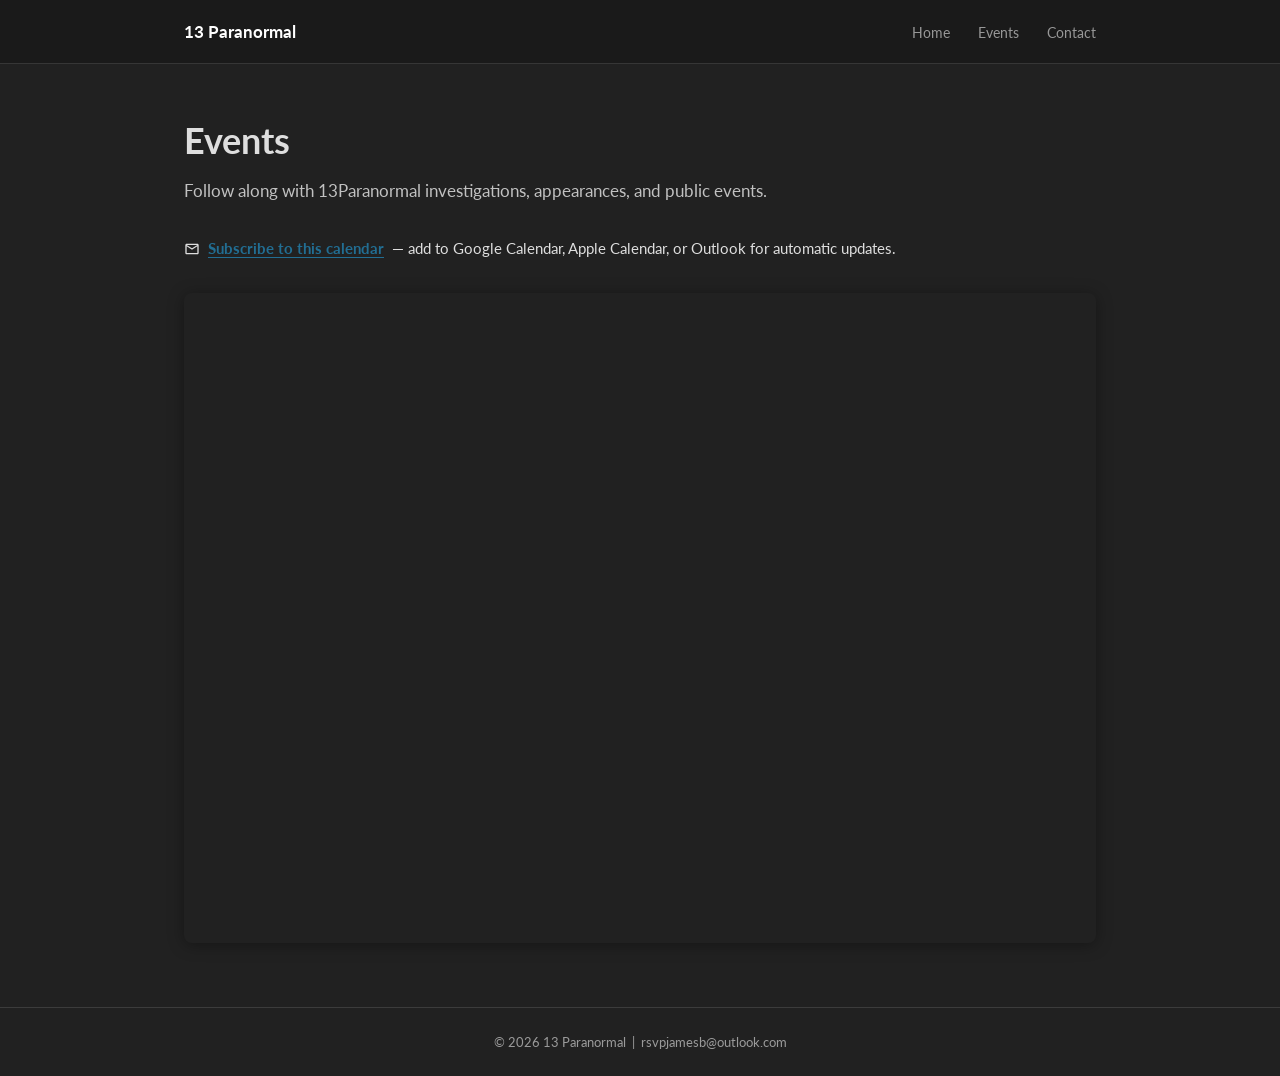
<file: public/events.html>
<!DOCTYPE html>
<html lang="en">
<head>
  <meta charset="UTF-8" />
  <meta name="viewport" content="width=device-width, initial-scale=1.0" />
  <meta name="description" content="Upcoming events, investigations, appearances, and public programming from 13Paranormal." />
  <title>Events | 13Paranormal</title>
  <link rel="preconnect" href="https://fonts.googleapis.com" />
  <link rel="preconnect" href="https://fonts.gstatic.com" crossorigin />
  <link href="https://fonts.googleapis.com/css2?family=Lato:wght@300;400;700&display=swap" rel="stylesheet" />
  <link rel="icon" type="image/x-icon" href="/favicon.ico" />
  <link rel="icon" type="image/png" sizes="16x16" href="/favicon-16x16.png" />
  <link rel="icon" type="image/png" sizes="32x32" href="/favicon-32x32.png" />
  <link rel="apple-touch-icon" sizes="180x180" href="/apple-touch-icon.png" />
  <link rel="icon" type="image/png" sizes="192x192" href="/favicon-192x192.png" />
  <link rel="icon" type="image/png" sizes="512x512" href="/favicon-512x512.png" />
  <link rel="stylesheet" href="/css/style.css" />
  <style>
    /* ── Events page styles ── */
    .events-page {
      max-width: 960px;
      margin: 0 auto;
      padding: 3rem 1.5rem 4rem;
    }

    .events-page h1 {
      font-size: 2.25rem;
      font-weight: 700;
      margin-bottom: 0.5rem;
    }

    .events-intro {
      font-size: 1.05rem;
      margin-bottom: 2rem;
      opacity: 0.85;
    }

    .events-subscribe {
      display: inline-flex;
      align-items: center;
      gap: 0.5rem;
      margin-bottom: 2rem;
      font-size: 0.95rem;
    }

    .events-subscribe a {
      font-weight: 700;
      text-decoration: underline;
      text-underline-offset: 3px;
    }

    .calendar-embed {
      position: relative;
      width: 100%;
      border-radius: 8px;
      overflow: hidden;
      box-shadow: 0 2px 16px rgba(0,0,0,0.35);
    }

    .calendar-embed iframe {
      display: block;
      width: 100%;
      height: 650px;
      border: 0;
    }

    @media (max-width: 600px) {
      .calendar-embed iframe {
        height: 480px;
      }
    }
  </style>
</head>
<body>

  <!-- ===================== NAV ===================== -->
  <nav class="site-nav" role="navigation" aria-label="Main navigation">
    <div class="nav-inner">
      <a href="/" class="nav-logo" id="nav-title">13Paranormal</a>
      <ul class="nav-links" id="nav-links" role="list">
        <li><a href="/">Home</a></li>
        <li><a href="/events" aria-current="page">Events</a></li>
        <li><a href="/#contact">Contact</a></li>
      </ul>
      <button class="nav-toggle" id="nav-toggle"
        aria-label="Toggle navigation" aria-expanded="false" aria-controls="nav-links">
        <span></span><span></span><span></span>
      </button>
    </div>
  </nav>

  <!-- ===================== EVENTS ===================== -->
  <main>
    <section class="events-page" aria-labelledby="events-heading">
      <h1 id="events-heading">Events</h1>
      <p class="events-intro">
        Follow along with 13Paranormal investigations, appearances, and public events.
      </p>

      <p class="events-subscribe">
        <svg width="16" height="16" viewBox="0 0 24 24" fill="currentColor" aria-hidden="true" xmlns="http://www.w3.org/2000/svg">
          <path d="M20 4H4c-1.1 0-2 .9-2 2v12c0 1.1.9 2 2 2h16c1.1 0 2-.9 2-2V6c0-1.1-.9-2-2-2zm0 14H4V8l8 5 8-5v10zm-8-7L4 6h16l-8 5z"/>
        </svg>
        <a href="https://calendar.google.com/calendar/ical/11460f39d4cafa918af23313b71f5b1ef2a9432457b40728f436d8dcd0c34d15%40group.calendar.google.com/public/basic.ics"
           target="_blank" rel="noopener noreferrer">
          Subscribe to this calendar
        </a>
        — add to Google Calendar, Apple Calendar, or Outlook for automatic updates.
      </p>

      <!-- Embedded Google Calendar -->
      <div class="calendar-embed">
        <iframe
          src="https://calendar.google.com/calendar/embed?src=11460f39d4cafa918af23313b71f5b1ef2a9432457b40728f436d8dcd0c34d15%40group.calendar.google.com&ctz=America%2FNew_York&mode=MONTH&showTitle=0&showNav=1&showDate=1&showPrint=0&showTabs=0&showCalendars=0"
          style="border:0"
          frameborder="0"
          scrolling="no"
          title="13Paranormal Events Calendar">
        </iframe>
      </div>
    </section>
  </main>

  <!-- ===================== FOOTER ===================== -->
  <footer class="site-footer">
    <p>
      &copy; <span id="year"></span>
      <span id="footer-text"></span>
      &nbsp;|&nbsp;
      <a href="#" id="footer-email"></a>
    </p>
  </footer>

  <script>
    // ── Mobile nav toggle ────────────────────────────────
    const toggle = document.getElementById('nav-toggle');
    const links  = document.getElementById('nav-links');
    toggle.addEventListener('click', () => {
      const open = links.classList.toggle('open');
      toggle.setAttribute('aria-expanded', String(open));
    });
    document.addEventListener('click', (e) => {
      if (!toggle.contains(e.target) && !links.contains(e.target)) {
        links.classList.remove('open');
        toggle.setAttribute('aria-expanded', 'false');
      }
    });

    // ── Footer year ──────────────────────────────────────
    document.getElementById('year').textContent = new Date().getFullYear();

    // ── Load nav logo + footer from shared content.json ─
    fetch('/_data/content.json')
      .then(r => r.ok ? r.json() : Promise.reject())
      .then(d => {
        if (d.nav_title)    document.getElementById('nav-title').textContent   = d.nav_title;
        if (d.footer_text)  document.getElementById('footer-text').textContent = d.footer_text;
        if (d.contact_email) {
          const fe = document.getElementById('footer-email');
          fe.href        = 'mailto:' + d.contact_email;
          fe.textContent = d.contact_email;
        }
      })
      .catch(() => {});
  </script>

</body>
</html>
</file>
<file: css/style.css>
/* ============================================================
   13PARANORMAL — CSS
   ============================================================ */

:root {
  --accent:      #226E93;
  --dark:        #212121;
  --dark-nav:    #1a1a1a;
  --white:       #ffffff;
  --body-text:   rgba(255, 255, 255, 0.85);
  --muted-text:  rgba(255, 255, 255, 0.55);
  --border:      rgba(255, 255, 255, 0.12);
  --font:        'Lato', sans-serif;
  --max-w:       960px;
  --nav-h:       64px;
}

/* ============================================================
   RESET
   ============================================================ */
*, *::before, *::after { box-sizing: border-box; margin: 0; padding: 0; }
html { scroll-behavior: smooth; }
body {
  font-family: var(--font);
  font-size: 16px;
  line-height: 1.6;
  background: var(--dark);
  color: var(--body-text);
  -webkit-font-smoothing: antialiased;
}
a { color: var(--accent); text-decoration: none; }
a:hover { color: var(--white); }
img { max-width: 100%; display: block; }

/* ============================================================
   NAVIGATION
   ============================================================ */
.site-nav {
  position: sticky;
  top: 0;
  z-index: 100;
  height: var(--nav-h);
  background: var(--dark-nav);
  border-bottom: 1px solid var(--border);
}
.nav-inner {
  max-width: var(--max-w);
  margin: 0 auto;
  padding: 0 1.5rem;
  height: var(--nav-h);
  display: flex;
  align-items: center;
  justify-content: space-between;
}
.nav-logo {
  font-weight: 700;
  font-size: 1.05rem;
  color: var(--white);
}
.nav-logo:hover { color: var(--accent); }
.nav-links {
  list-style: none;
  display: flex;
  gap: 1.75rem;
  align-items: center;
}
.nav-links a {
  font-size: 0.9rem;
  font-weight: 400;
  color: var(--muted-text);
  transition: color 0.15s;
}
.nav-links a:hover { color: var(--white); }
.nav-toggle {
  display: none;
  flex-direction: column;
  gap: 5px;
  background: none;
  border: none;
  cursor: pointer;
  padding: 4px;
}
.nav-toggle span {
  display: block;
  width: 22px;
  height: 2px;
  background: var(--white);
  border-radius: 2px;
}

/* ============================================================
   HERO — two-column when logo is present
   ============================================================ */
.hero { padding: 4rem 0; }
.hero-inner {
  max-width: var(--max-w);
  margin: 0 auto;
  padding: 0 1.5rem;
  display: flex;
  align-items: center;
  gap: 3rem;
}
.hero-logo {
  display: flex;
  align-items: center;
  justify-content: center;
  flex-shrink: 0;
  width: 220px;
}
.hero-logo img {
  width: 100%;
  height: auto;
  border-radius: 12px;
  filter: drop-shadow(0 0 16px rgba(34, 110, 147, 0.4));
}
.hero-text { flex: 1; text-align: left; }
.hero-title {
  font-family: 'Times New Roman', Georgia, serif;
  font-size: clamp(1.75rem, 4vw, 2.4rem);
  font-weight: 400;
  color: var(--accent);
  line-height: 1.2;
  margin-bottom: 0.5rem;
}
.hero-subtitle {
  font-size: clamp(1.1rem, 2.5vw, 1.5rem);
  font-weight: 300;
  color: var(--white);
  line-height: 1.3;
  margin-bottom: 1.25rem;
}
.hero-body {
  font-size: 1rem;
  color: var(--body-text);
  line-height: 1.75;
  max-width: 60ch;
}

/* ============================================================
   DIVIDER
   ============================================================ */
.section-divider {
  border: none;
  border-top: 1px solid var(--border);
  margin: 0;
}

/* ============================================================
   SERVICES
   ============================================================ */
.services { padding: 4rem 0; }
.services-inner {
  max-width: var(--max-w);
  margin: 0 auto;
  padding: 0 1.5rem;
}
.services-grid {
  display: grid;
  grid-template-columns: repeat(3, 1fr);
  gap: 2.5rem;
}
.service-col { text-align: center; }
.service-col h3 {
  font-size: 1.1rem;
  font-weight: 700;
  color: var(--accent);
  margin-bottom: 0.75rem;
}
.service-col p {
  font-size: 0.9rem;
  color: var(--body-text);
  line-height: 1.7;
}

/* ============================================================
   CTA / CONTACT
   ============================================================ */
.cta-section { padding: 4rem 0; text-align: center; }
.cta-inner {
  max-width: var(--max-w);
  margin: 0 auto;
  padding: 0 1.5rem;
}
.cta-heading {
  font-size: clamp(1.3rem, 2.5vw, 1.75rem);
  font-weight: 700;
  color: var(--accent);
  margin-bottom: 1rem;
}
.cta-body {
  font-size: 1rem;
  color: var(--body-text);
  margin-bottom: 0.75rem;
  line-height: 1.75;
}
.cta-contact {
  font-size: 1rem;
  color: var(--body-text);
  margin-bottom: 2rem;
}
.cta-contact a { color: var(--accent); font-weight: 700; }
.cta-contact a:hover { color: var(--white); }

/* ============================================================
   SOCIAL MEDIA LINKS
   ============================================================ */
.social-links {
  display: flex;
  justify-content: center;
  align-items: center;
  gap: 1.25rem;
  flex-wrap: wrap;
  margin-top: 1rem;
}

.social-link {
  display: inline-flex;
  align-items: center;
  gap: 0.3rem;
  color: var(--muted-text);
  font-size: 0.9rem;
  font-weight: 600;
  transition: color 0.15s;
  text-decoration: none;
}
.social-link:hover           { color: var(--white); }
.social-link.instagram:hover { color: #E1306C; }
.social-link.x:hover         { color: #ffffff; }
.social-link.tiktok:hover    { color: #ff0050; }
.social-link.facebook:hover  { color: #1877F2; }

.social-icon {
  width: 16px;
  height: 16px;
  fill: currentColor;
  flex-shrink: 0;
}

.social-name {
  font-size: 0.9rem;
}

/* ============================================================
   FOOTER
   ============================================================ */
.site-footer {
  border-top: 1px solid var(--border);
  padding: 1.5rem;
  text-align: center;
  font-size: 0.8rem;
  color: var(--muted-text);
}
.site-footer a { color: var(--muted-text); }
.site-footer a:hover { color: var(--white); }

/* ============================================================
   RESPONSIVE
   ============================================================ */
@media (max-width: 720px) {
  .hero-inner {
    flex-direction: column;
    text-align: center;
    gap: 2rem;
  }
  .hero-logo  { width: 160px; }
  .hero-text  { text-align: center; }
  .hero-body  { max-width: none; }

  .services-grid { grid-template-columns: 1fr; gap: 2rem; }
  .hero          { padding: 3rem 0; }
  .services      { padding: 3rem 0; }
  .cta-section   { padding: 3rem 0; }

  .social-links  { gap: 1.5rem; }

  .nav-links {
    display: none;
    flex-direction: column;
    position: absolute;
    top: var(--nav-h);
    left: 0; right: 0;
    background: var(--dark-nav);
    padding: 1rem 1.5rem 1.5rem;
    border-bottom: 1px solid var(--border);
    gap: 0;
  }
  .nav-links.open { display: flex; }
  .nav-links.open a {
    padding: 0.65rem 0;
    display: block;
    border-bottom: 1px solid var(--border);
  }
  .nav-links.open li:last-child a { border-bottom: none; }
  .nav-toggle { display: flex; }
}

@media (prefers-reduced-motion: reduce) {
  * { transition: none !important; }
}
</file>
